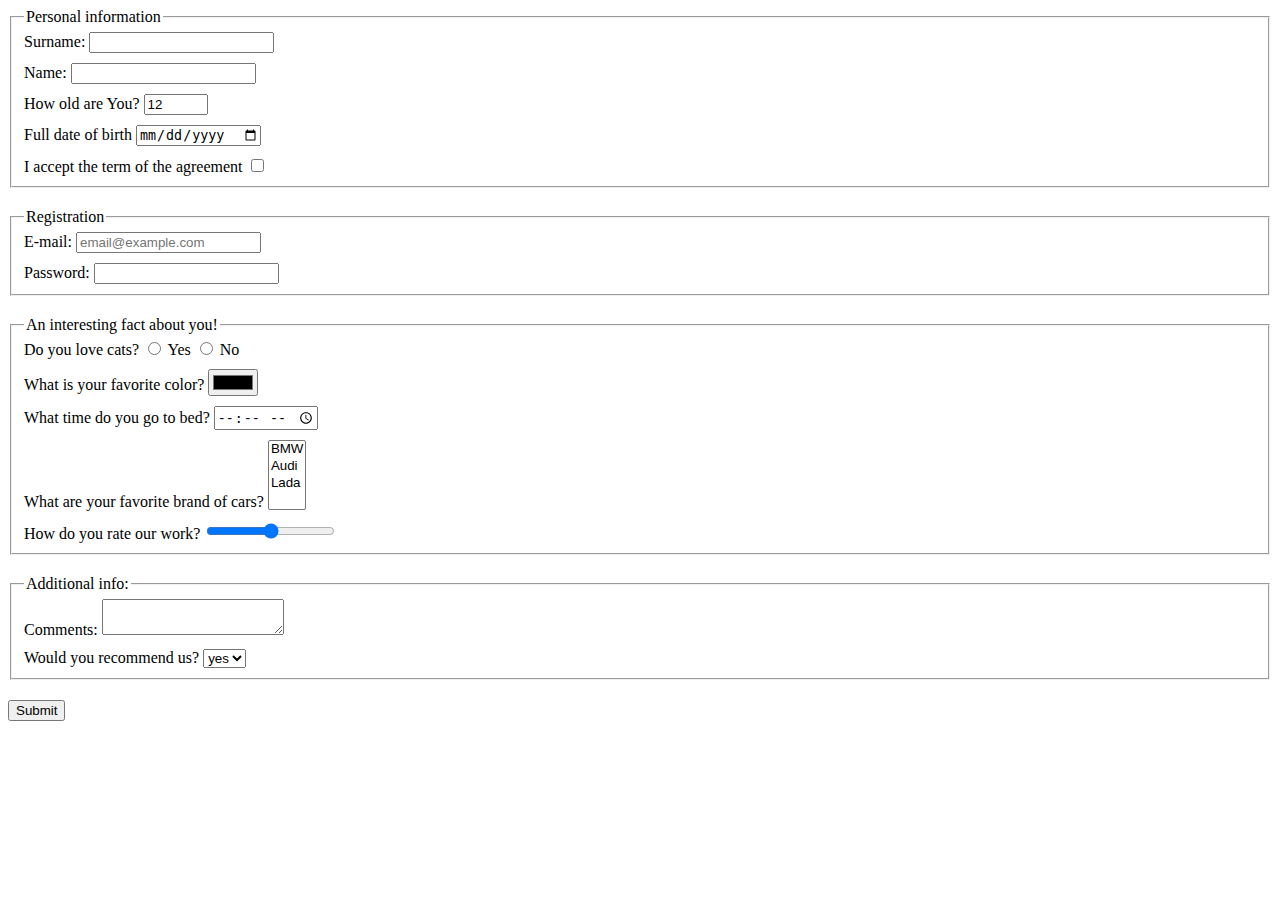
<file: index.html>
<!doctype html><html lang="en"><head><meta charset="UTF-8"><meta name="viewport" content="width=device-width, user-scalable=no, initial-scale=1.0, maximum-scale=1.0, minimum-scale=1.0"><meta http-equiv="X-UA-Compatible" content="ie=edge"><title>HTML Form</title><link rel="stylesheet" href="style.b9a12cb9.css"></head><body> <form action="http://localhost:8080/api" method="post"> <fieldset class="fieldset"> <legend>Personal information</legend> <label class="form-field"> Surname: <input type="text" name="sname" autocomplete="off"> </label> <label class="form-field"> Name: <input type="text" name="fname" autocomplete="off" required> </label> <label class="form-field"> How old are You? <input type="number" name="age" value="12" min="1" max="100"> </label> <label class="form-field"> Full date of birth <input type="date" name="date"> </label> <label class="form-field lastField"> I accept the term of the agreement <input type="checkbox" name="terms"> </label> </fieldset> <fieldset class="fieldset"> <legend>Registration</legend> <label class="form-field"> E-mail: <input type="email" name="email" placeholder="email@example.com" required> </label> <label class="form-field lastField"> Password: <input type="password" name="password" minlength="6" maxlength="20" required> </label> </fieldset> <fieldset class="fieldset"> <legend>An interesting fact about you!</legend> <div class="form-field"> Do you love cats? <label> <input type="radio" name="cats" value="yes"> Yes </label> <label> <input type="radio" name="cats" value="no"> No </label> </div> <label class="form-field"> What is your favorite color? <input type="color" name="favColor" value="#000"> </label> <label class="form-field"> What time do you go to bed? <input type="time" name="sleepTime"> </label> <label class="form-field"> What are your favorite brand of cars? <select name="favCar" multiple> <option name="bmw">BMW</option> <option name="audi">Audi</option> <option name="lada">Lada</option> </select> </label> <label class="form-field lastField"> How do you rate our work? <input type="range" name="rateWork"> </label> </fieldset> <fieldset class="fieldset"> <legend>Additional info:</legend> <label class="form-field"> Comments: <textarea name="comments"></textarea> </label> <label class="form-field lastField"> Would you recommend us? <select name="toRecommend"> <option name="yes">yes</option> <option name="no">no</option> </select> </label> </fieldset> <button type="submit">Submit</button> </form> </body></html>
</file>
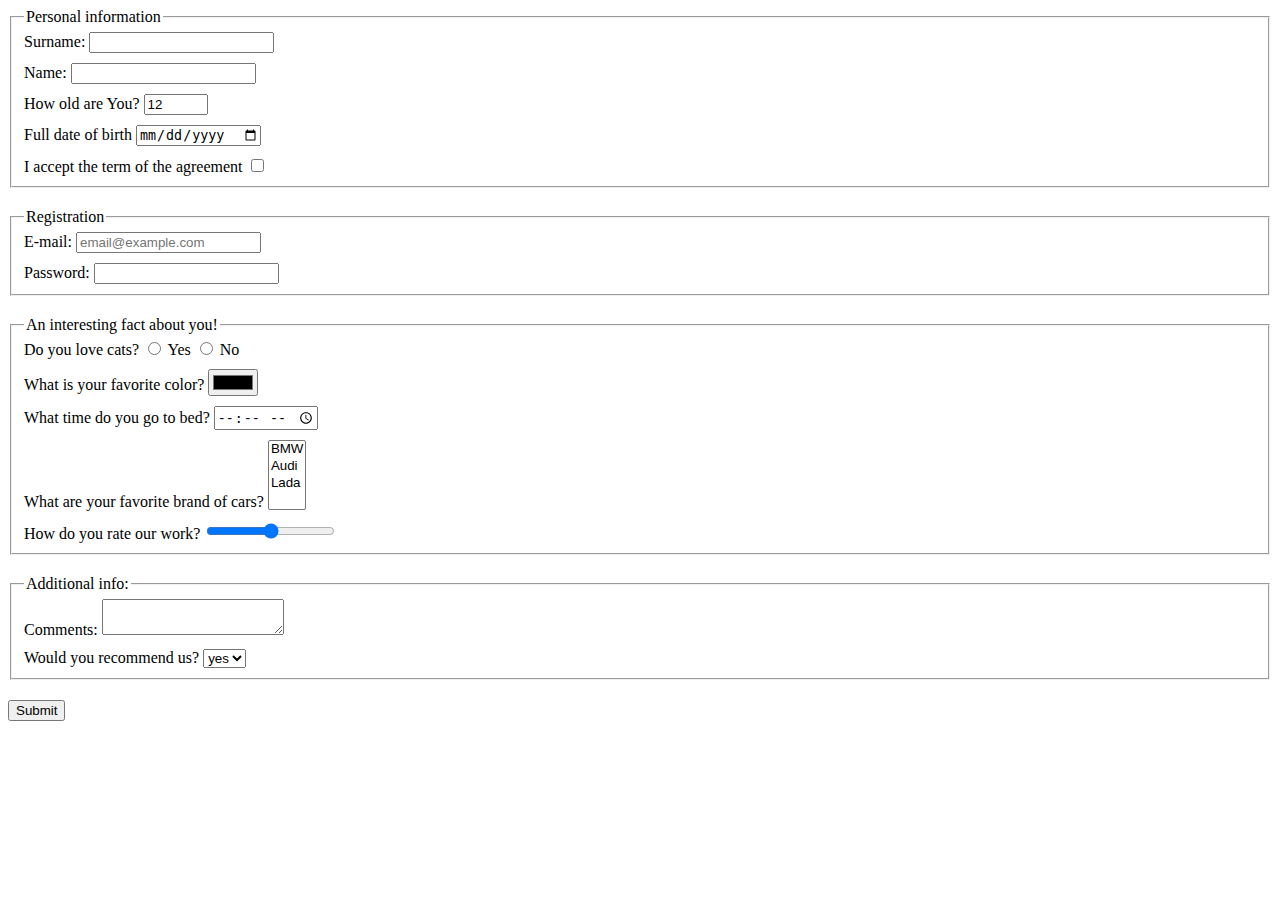
<file: src/index.html>
<!doctype html>
<html lang="en">
  <head>
    <meta charset="UTF-8">
    <meta
      name="viewport"
      content="width=device-width, user-scalable=no, initial-scale=1.0, maximum-scale=1.0, minimum-scale=1.0"
    >
    <meta http-equiv="X-UA-Compatible" content="ie=edge">
    <title>HTML Form</title>
    <link rel="stylesheet" href="./style.css">
  </head>
  <body>
    <form
      action="http://localhost:8080/api" method="post">
      <fieldset class="fieldset">
        <legend>Personal information</legend>

        <label class="form-field">
          Surname:
          <input
            type="text"
            name="sname"
            autocomplete="off"
          >
        </label>

        <label class="form-field">
          Name:
          <input
            type="text"
            name="fname"
            autocomplete="off"
            required
          >
        </label>

        <label class="form-field">
          How old are You?
          <input
            type="number"
            name="age"
            value="12"
            min="1"
            max="100"
          >
        </label>

        <label class="form-field">
          Full date of birth
          <input type="date" name="date">
        </label>

        <label class="form-field lastField">
          I accept the term of the agreement
          <input type="checkbox" name="terms">
        </label>
      </fieldset>

      <fieldset class="fieldset">
        <legend>Registration</legend>

        <label class="form-field">
          E-mail:
          <input type="email"
            name="email"
            placeholder="email@example.com"
            required
          >
        </label>

        <label class="form-field lastField">
          Password:
          <input type="password"
            name="password"
            minlength="6"
            maxlength="20"
            required
          >
        </label>
      </fieldset>

      <fieldset class="fieldset">
        <legend>An interesting fact about you!</legend>

        <div class="form-field">
          Do you love cats?
          <label>
            <input type="radio"
              name="cats"
              value="yes"
            >
            Yes
          </label>

          <label>
            <input type="radio"
              name="cats"
              value="no"
            >
            No
          </label>
        </div>

        <label class="form-field">
          What is your favorite color?
          <input type="color"
            name="favColor"
            value="#000"
          >
        </label>

        <label class="form-field">
          What time do you go to bed?
          <input type="time" name="sleepTime">
        </label>

        <label class="form-field">
          What are your favorite brand of cars?
          <select name="favCar" multiple>
            <option name="bmw" >BMW</option>
            <option name="audi">Audi</option>
            <option name="lada">Lada</option>
          </select>
        </label>

        <label class="form-field lastField">
          How do you rate our work?
          <input type="range" name="rateWork">
        </label>
      </fieldset>

      <fieldset class="fieldset">
        <legend>Additional info:</legend>

        <label class="form-field">
          Comments:
          <textarea name="comments"></textarea>
        </label>

        <label class="form-field lastField">
          Would you recommend us?
          <select name="toRecommend">
            <option name="yes">yes</option>
            <option name="no">no</option>
          </select>
        </label>
      </fieldset>

      <button type="submit">Submit</button>

    </form>
  </body>
</html>
</file>
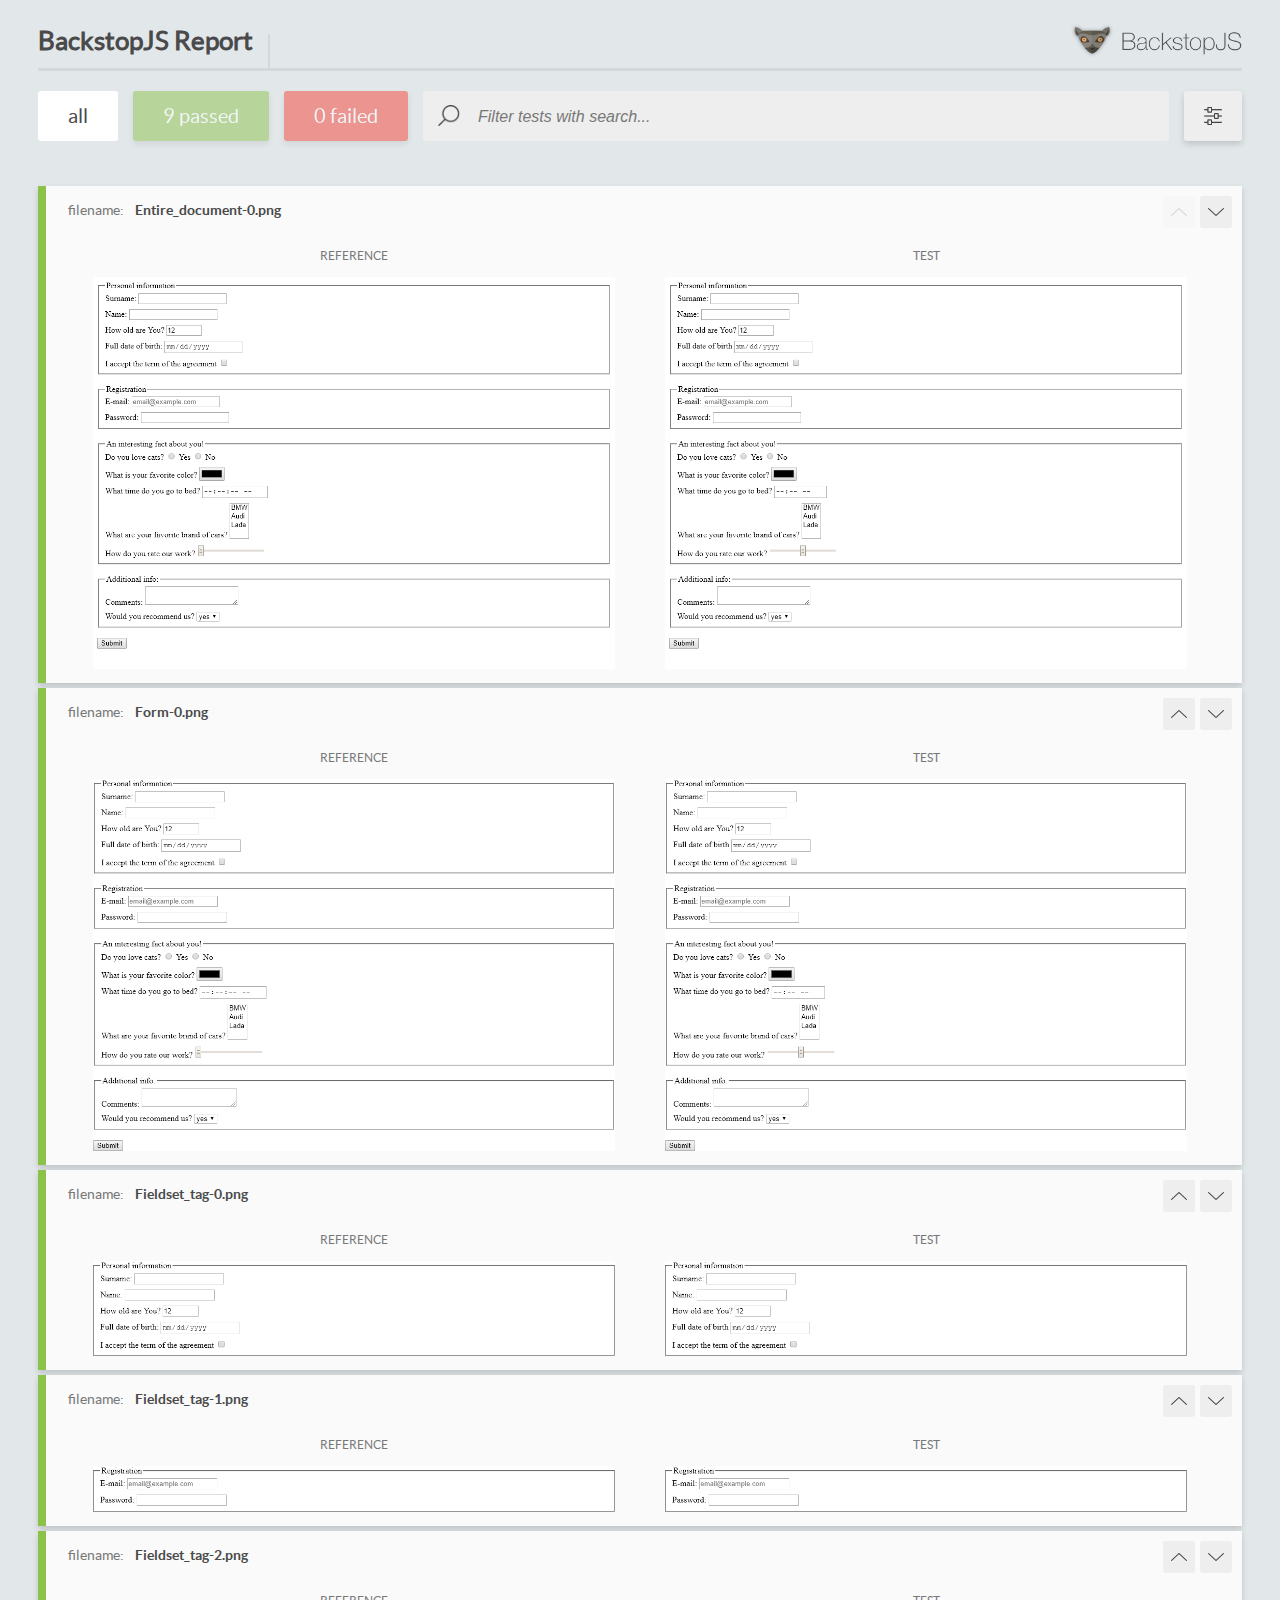
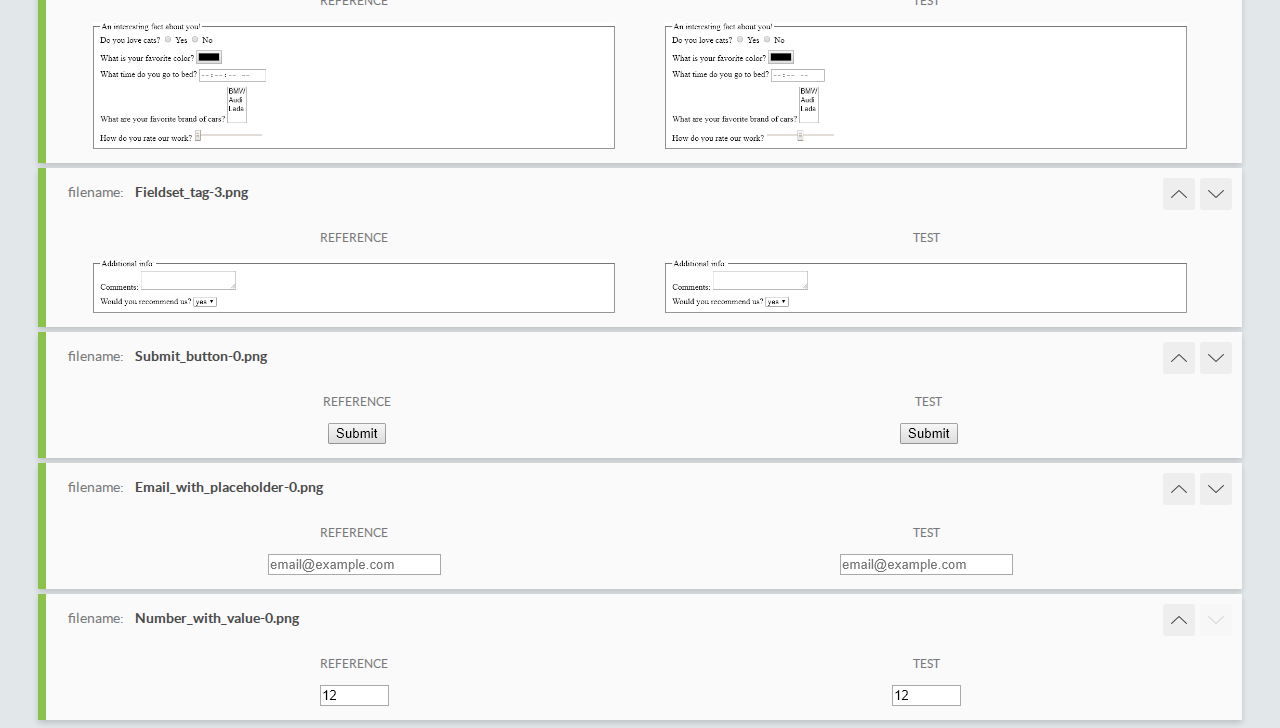
<file: report/html_report/index.html>
<!DOCTYPE html>
<html>
  <head>
    <meta charset="utf-8">
    <title>BackstopJS Report</title>

    <style>
      @font-face {
          font-family: 'latoregular';
          src: url('./assets/fonts/lato-regular-webfont.woff2') format('woff2'),
              url('./assets/fonts/lato-regular-webfont.woff') format('woff');
          font-weight: 400;
          font-style: normal;
      }
      @font-face {
          font-family: 'latobold';
          src: url('./assets/fonts/lato-bold-webfont.woff2') format('woff2'),
              url('./assets/fonts/lato-bold-webfont.woff') format('woff');
          font-weight: 700;
          font-style: normal;
      }

      .ReactModal__Body--open {
          overflow: hidden;
      }
      .ReactModal__Body--open .header {
        display: none;
      }

    </style>
  </head>
  <body style="background-color: #E2E7EA">
    <div id="root">

    </div>
    <script type="text/javascript">
      function report (report) { // eslint-disable-line no-unused-vars
        window.tests = report;
      }
    </script>
    <script type="text/javascript" src="config.js"></script>
    <script type="text/javascript" src="index_bundle.js"></script>
  </body>
</html>
</file>
<file: style.b9a12cb9.css>
body{margin:0;padding:8px}.form-field{display:block;margin-bottom:10px}.fieldset{margin-bottom:20px}.lastField{margin-bottom:0}
/*# sourceMappingURL=style.b9a12cb9.css.map */
</file>
<file: src/style.css>
body {
  margin: 0;
  padding: 8px;
}

.form-field {
  display: block;
  margin-bottom: 10px;
}

.fieldset {
  margin-bottom: 20px;
}

.lastField {
  margin-bottom: 0;
}
</file>
